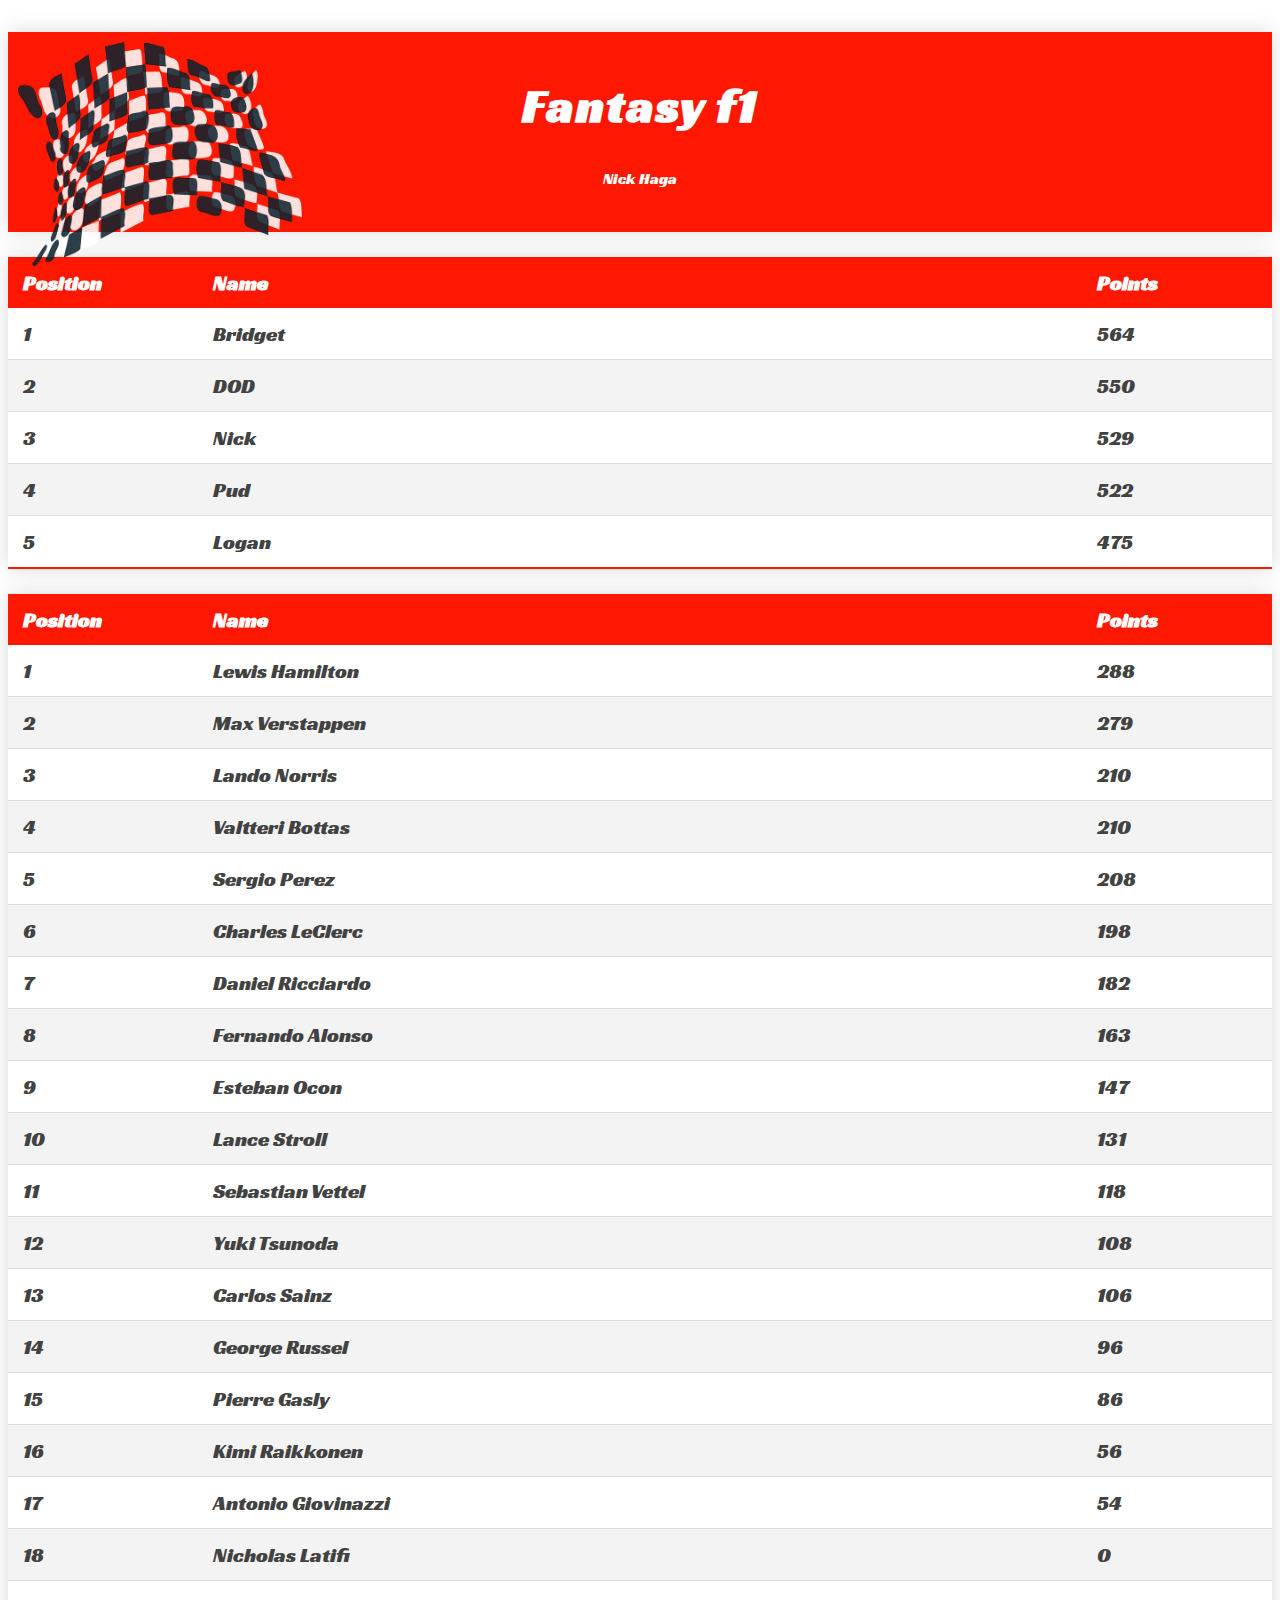
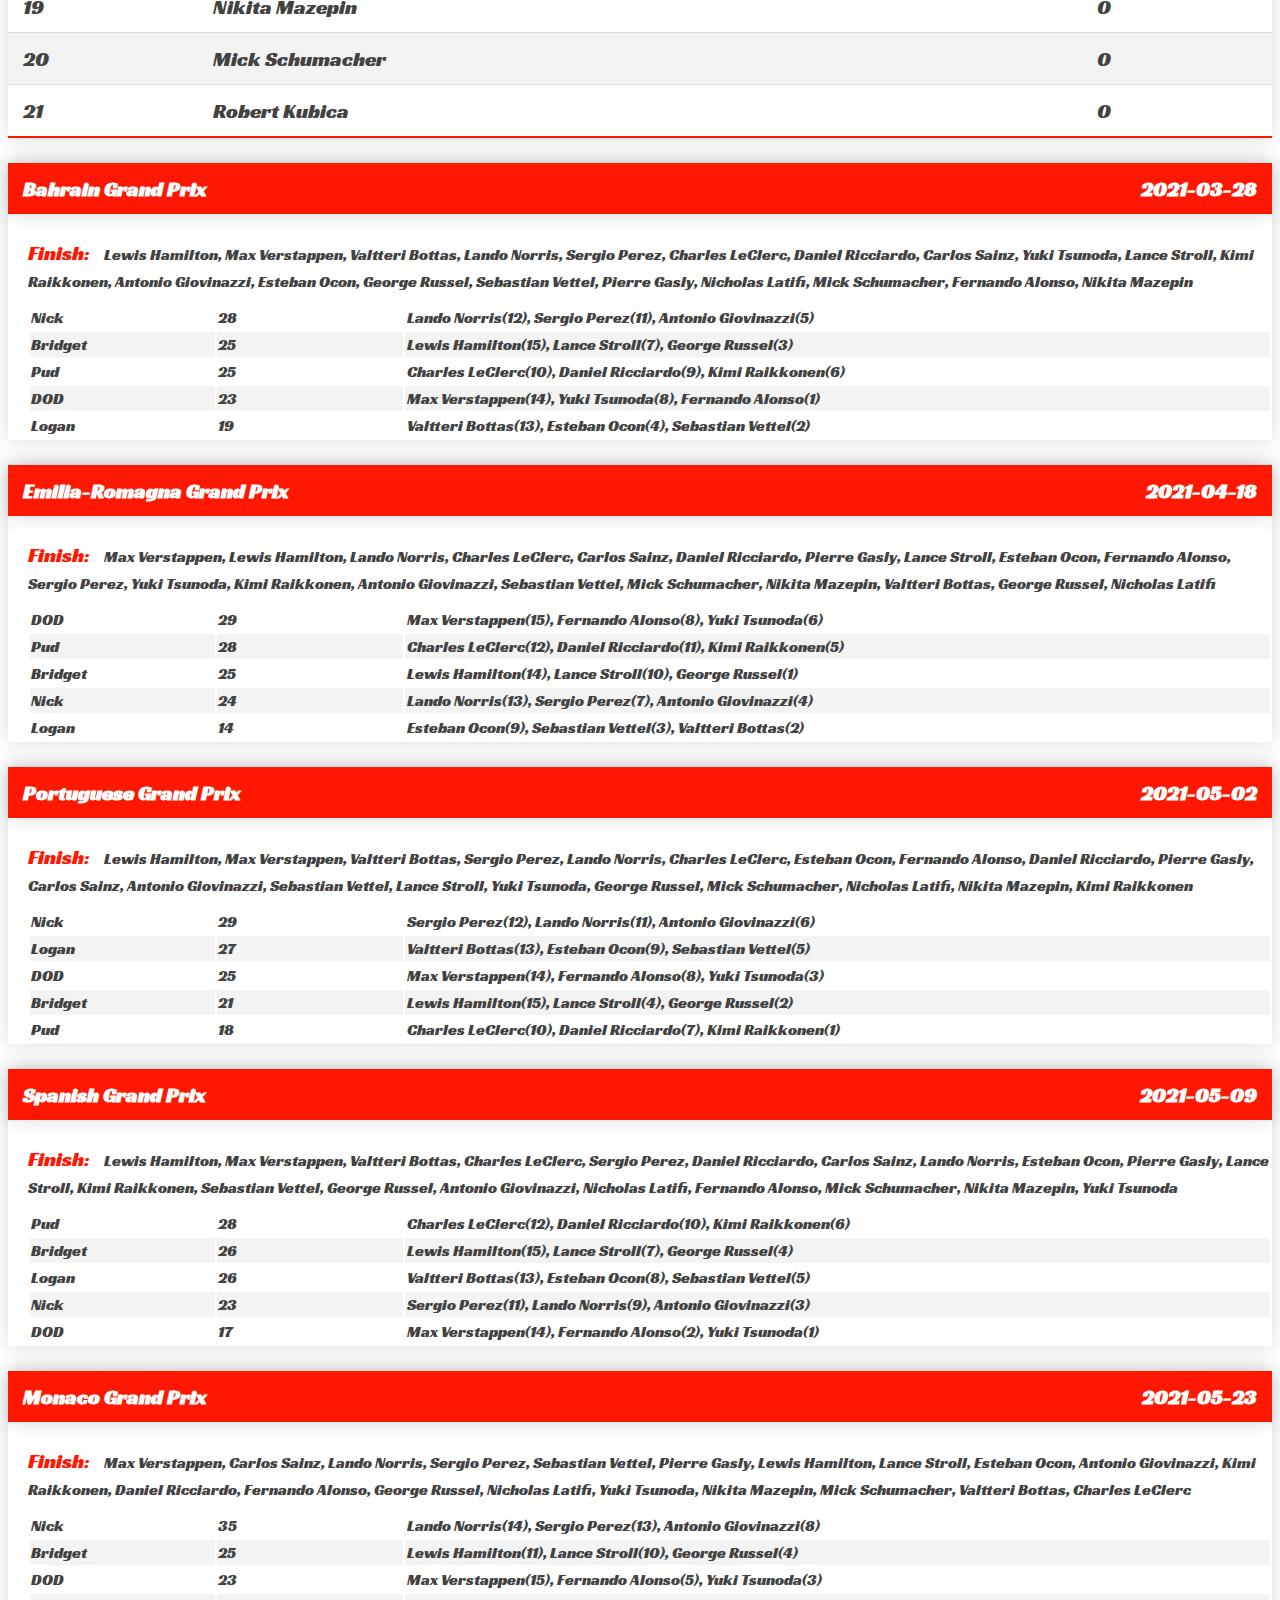
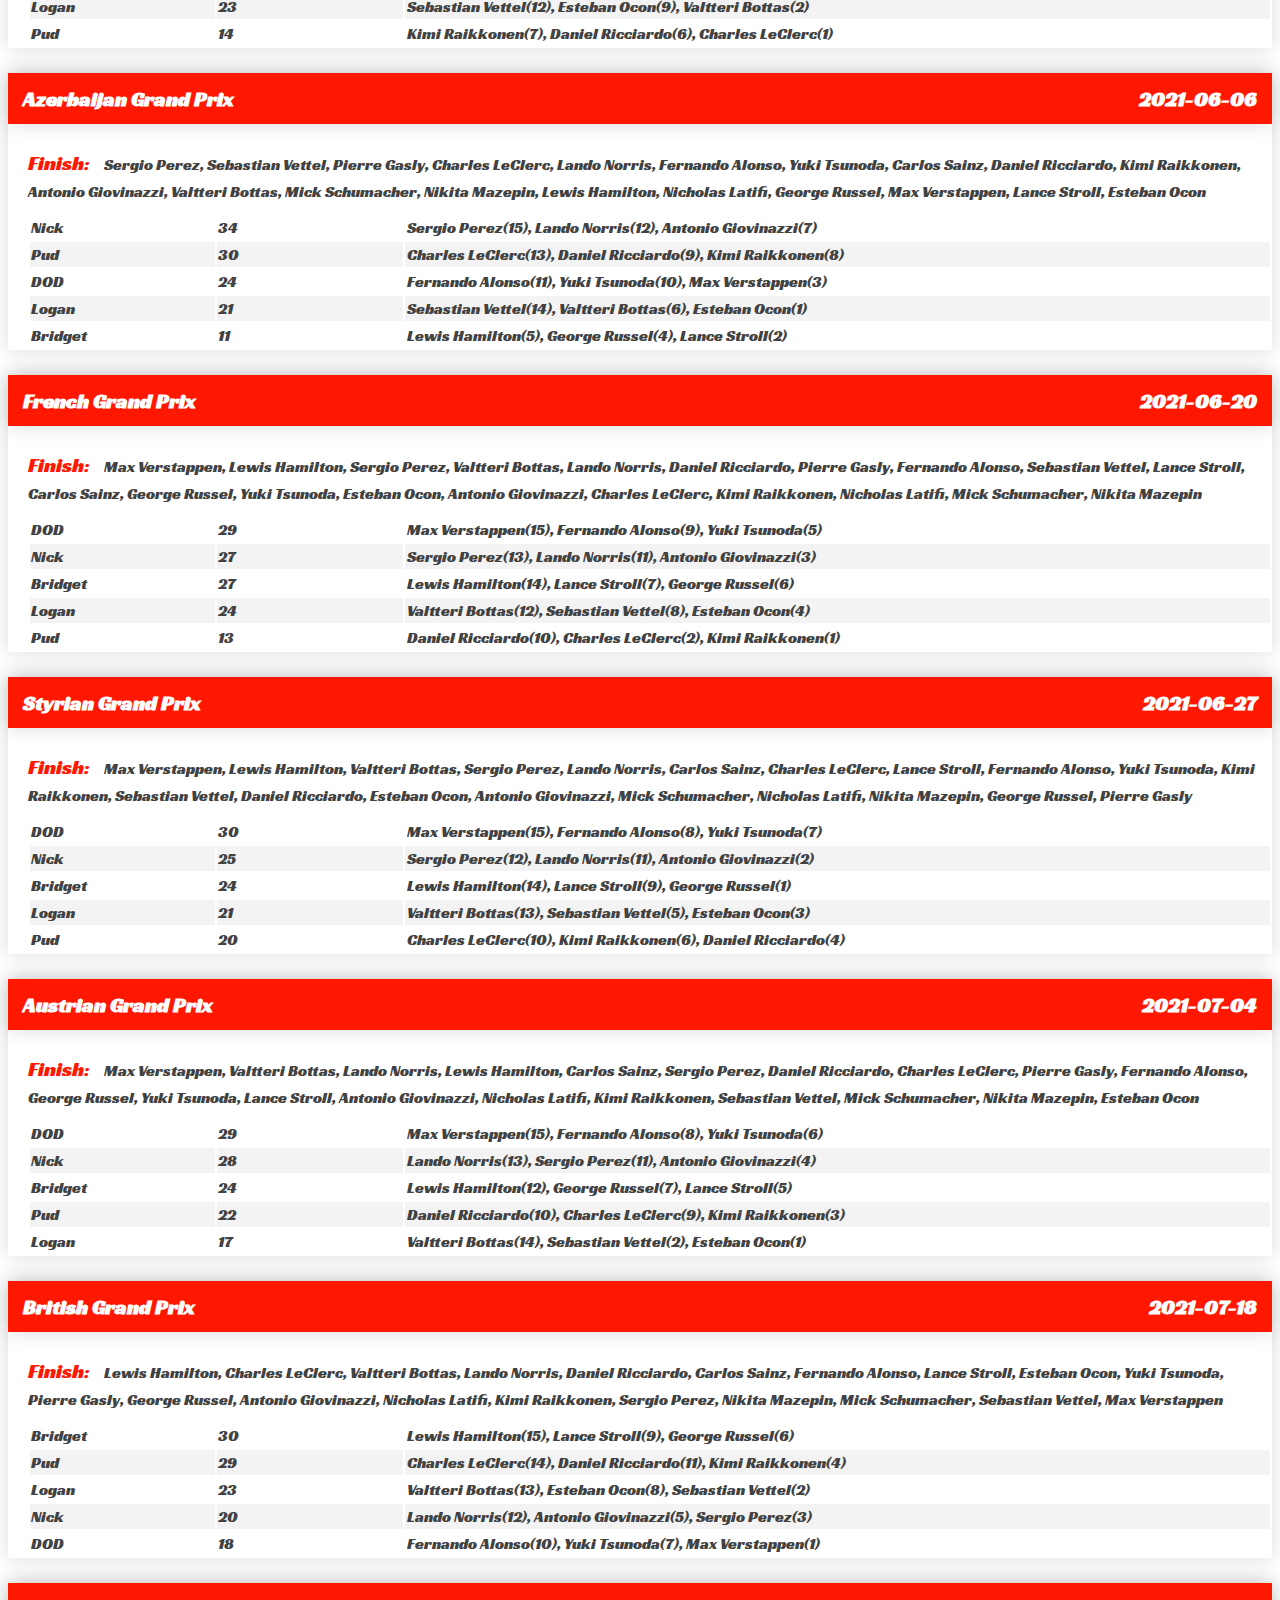
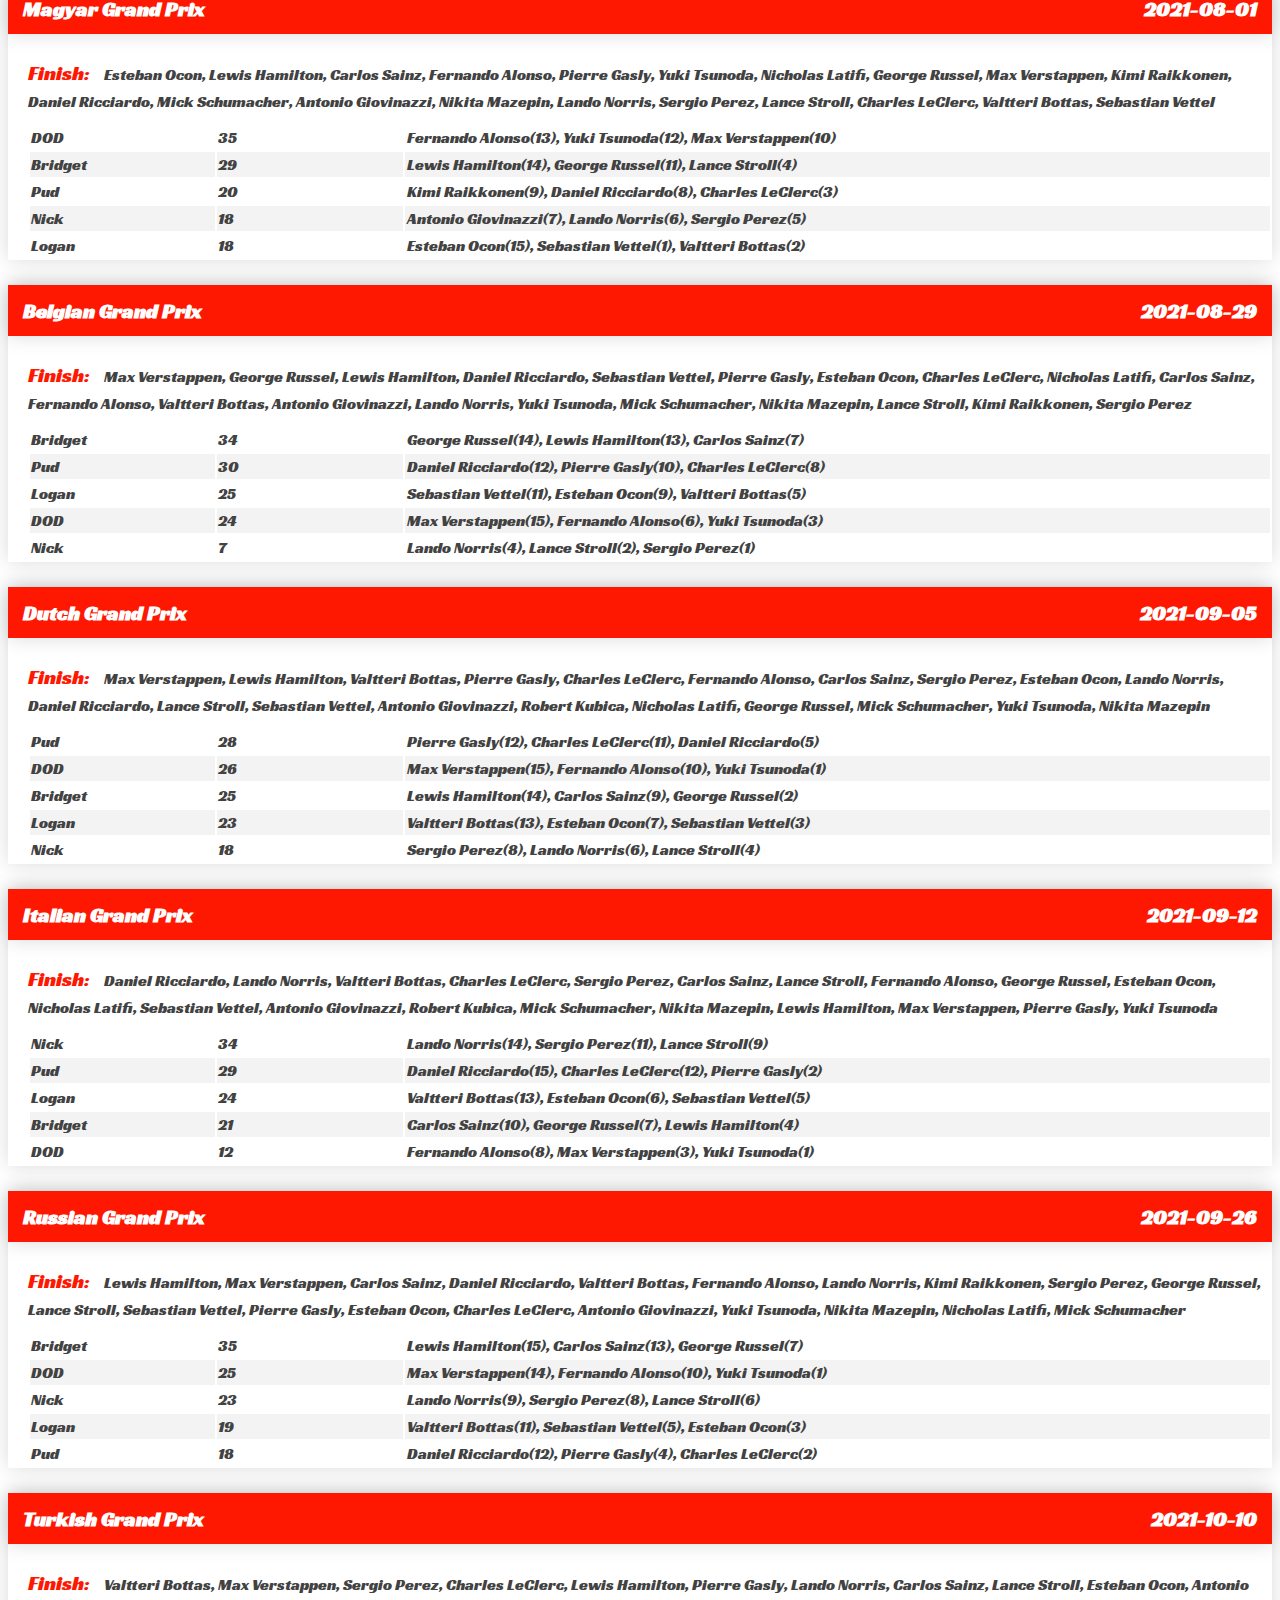
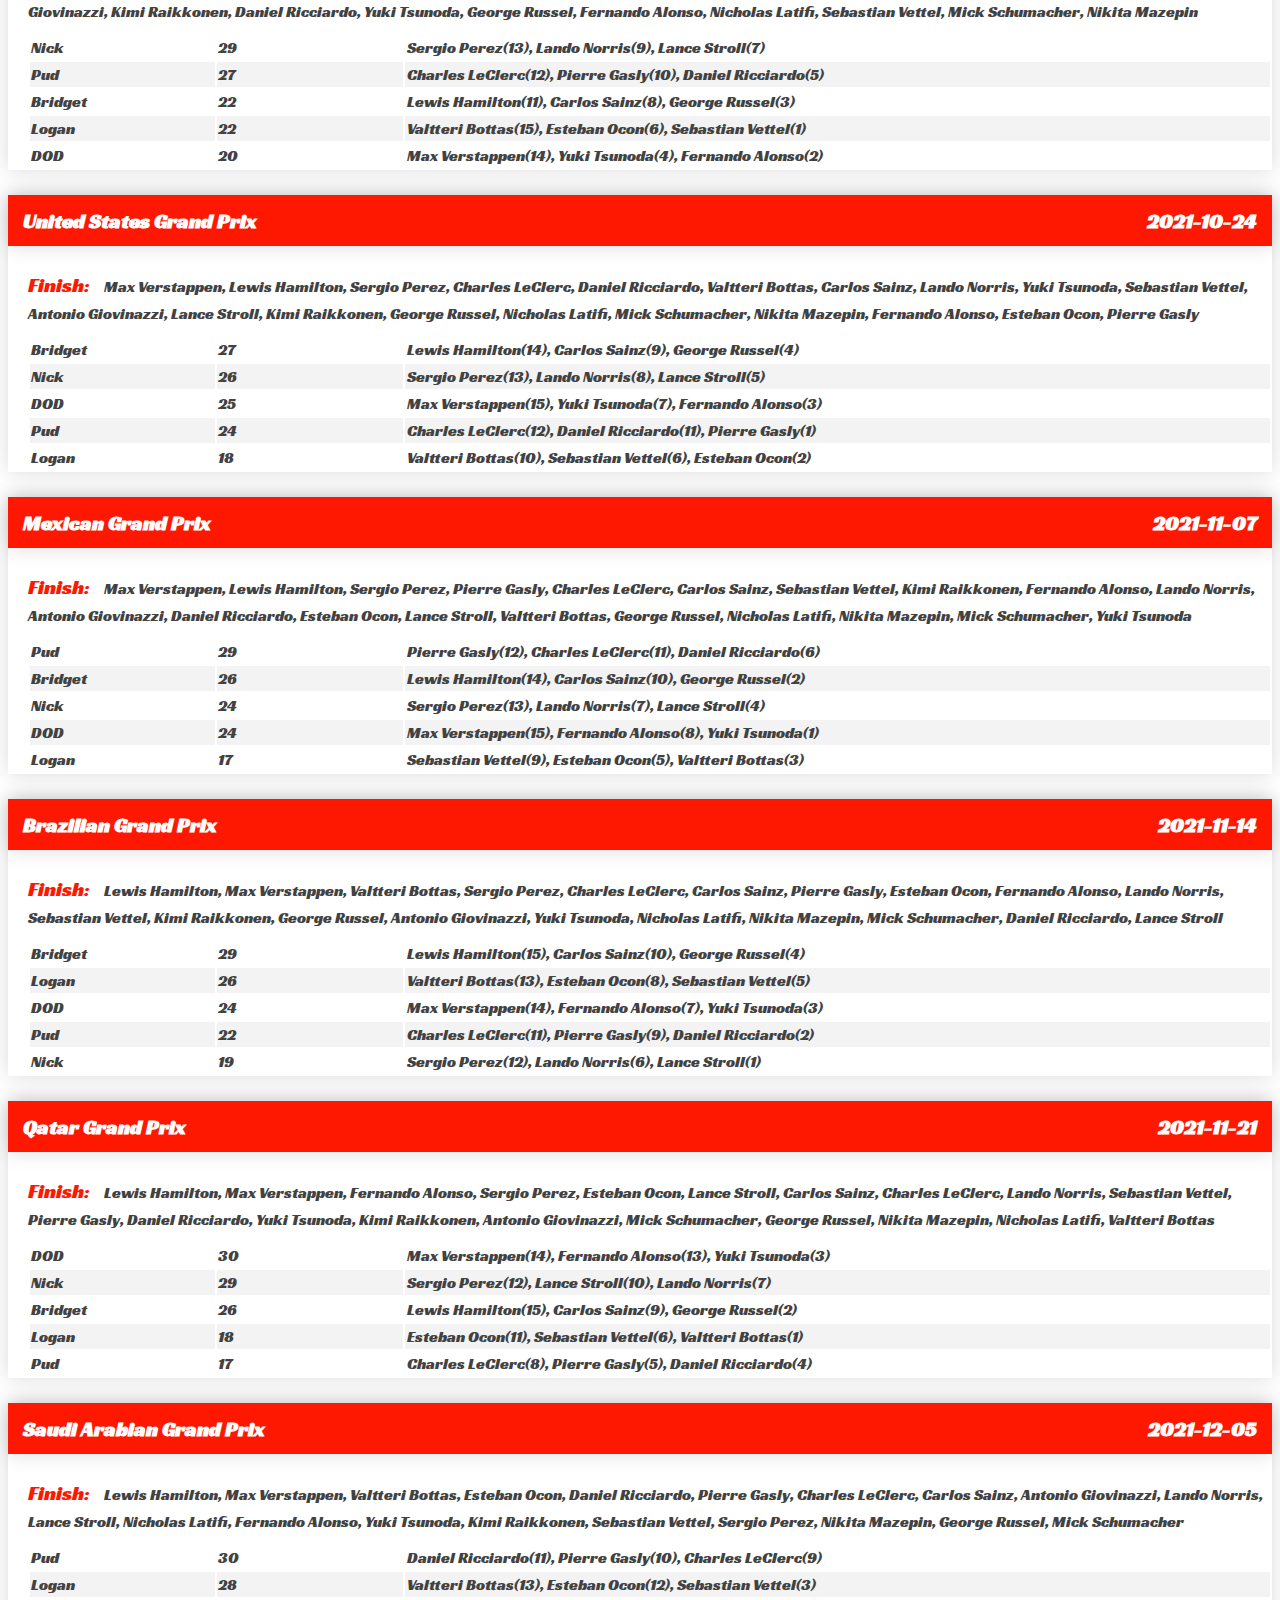
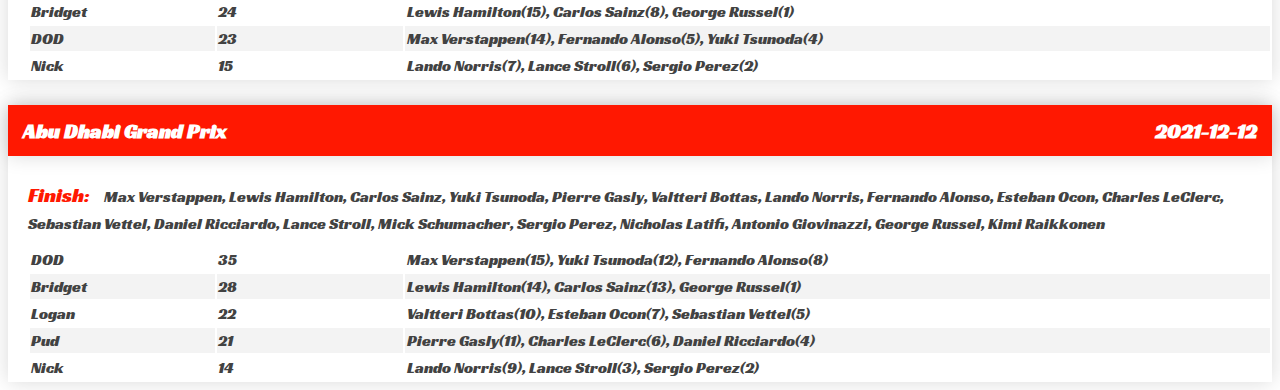
<file: 2021/index.html>
<!DOCTYPE html>
<html lang="en">

<head>
    <meta charset="utf-8">
    <link rel="icon" type="image/png" href="f1.png" />

    <title>F1 2021 Competition</title>
    <meta name="description" content="F1 2021 Competition">
    <meta name="author" content="Nick">

    <link rel="preconnect" href="https://fonts.gstatic.com">
    <link href="https://fonts.googleapis.com/css2?family=Racing+Sans+One&display=swap" rel="stylesheet">
    <link rel="stylesheet" href="styles.css?v=1.0">
</head>

<body>
    <script src="data.js?01"></script>
    <div id="root">
        <div class="banner">
            <img class="flag" src="flag.png" alt="Flag">
            <div class="banner-text">
                <h1>Fantasy f1</h1>
                <p>Nick Haga</p>
            </div>
        </div>
        <table class="styled-table">
            <colgroup>
                <col span="1" style="width: 15%;">
                <col span="1" style="width: 70%;">
                <col span="1" style="width: 15%;">
            </colgroup>
            <thead>
                <tr>
                    <th>Position</th>
                    <th>Name</th>
                    <th>Points</th>
                </tr>
            </thead>
            <tbody id="playerRow">
            </tbody>
        </table>
        <table class="styled-table">
            <colgroup>
                <col span="1" style="width: 15%;">
                <col span="1" style="width: 70%;">
                <col span="1" style="width: 15%;">
            </colgroup>
            <thead>
                <tr>
                    <th>Position</th>
                    <th>Name</th>
                    <th>Points</th>
                </tr>
            </thead>
            <tbody id="driverRow">
            </tbody>
        </table>
        <div id="races">
            <!-- <div class="race">
                <table class="styled-table">
                    <thead>
                        <tr>
                            <th>Bahrain Grand Prix</th>
                            <th class="rightAlign">3/8/2021</th>
                        </tr>
                    </thead>
                </table>
                <div class="driverFinishes">
                    <span class="redText">Finish: </span><span class="textDetail">lewis hamilton alks;jf sa;l
                        fd;lkjfsa;lk
                        jds;lksa ;lkdsj lks lkjf
                        ;lkflkjdflkjfd;lksa;lk dsadslk f slk lk jf;ldsa jj sljfd jlds;kj dsalkfjds;lkf jjjdsafj;lkds
                        ;lkjf
                        kdfjj;lkfj dfj;ljd l;ksf jlkfd j;ldsfj dsfjds;lf jsjdsfl;j</span>
                </div>
                <table class="driver-table">
                    <colgroup>
                        <col span="1" style="width: 15%;">
                        <col span="1" style="width: 15%;">
                        <col span="1" style="width: 70%;">
                    </colgroup>
                    <tbody id="driverFinish">
                        <tr>
                            <td class="redText">Nick</td>
                            <td>30</td>
                            <td>lewis hamilton, lewis hamilton, lewis hamilton</td>
                        </tr>
                        <tr>
                            <td>Nick</td>
                            <td>30</td>
                            <td>lewis hamilton, lewis hamilton, lewis hamilton</td>
                        </tr>
                        <tr>
                            <td>Nick</td>
                            <td>30</td>
                            <td>lewis hamilton, lewis hamilton, lewis hamilton</td>
                        </tr>
                        <tr>
                            <td>Nick</td>
                            <td>30</td>
                            <td>lewis hamilton, lewis hamilton, lewis hamilton</td>
                        </tr>
                        <tr>
                            <td>Nick</td>
                            <td>30</td>
                            <td>lewis hamilton, lewis hamilton, lewis hamilton</td>
                        </tr>
                    </tbody>
                </table>
            </div> -->
        </div>

    </div>
    <script>
        function RacePoints() {
            var raceIndex;
            for (raceIndex = 0; raceIndex < data.Race.length; raceIndex++) {
                var currentRace = data.Race[raceIndex];
                if (currentRace.Finish) {
                    var currentPoints = 15;
                    var picksIndex;
                    for (pickIndex = 0; pickIndex < currentRace.Picks.length; pickIndex++) {
                        currentRace.Picks[pickIndex].DriverPicks = [0, 0, 0];
                    }
                    var positionIndex;
                    for (positionIndex = 0; positionIndex < currentRace.Finish.length; positionIndex++) {
                        var matchCount = 0;

                        // see if anyone has the current driver
                        var pickIndex;
                        for (pickIndex = 0; pickIndex < currentRace.Picks.length; pickIndex++) {
                            var currentPick = currentRace.Picks[pickIndex];

                            var pickDriverIndex;
                            for (pickDriverIndex = 0; pickDriverIndex < currentPick.Drivers.length; pickDriverIndex++) {
                                if (currentRace.Finish[positionIndex] == currentPick.Drivers[pickDriverIndex]) {

                                    currentPick.DriverPicks[pickDriverIndex] = currentPoints;


                                    // Points per race
                                    if (currentPick.Points)
                                        currentPick.Points += currentPoints;
                                    else
                                        currentPick.Points = currentPoints;

                                    // Points per player 
                                    const player = data.Player.find(p => p.Name == currentPick.Player);
                                    if (player.Points)
                                        player.Points += currentPoints;
                                    else
                                        player.Points = currentPoints;

                                    // Points per driver
                                    if (matchCount == 0) {
                                        const driver = data.Driver.find(d => d.Number == currentRace.Finish[positionIndex]);
                                        if (driver.Points)
                                            driver.Points += currentPoints;
                                        else
                                            driver.Points = currentPoints;
                                    }

                                    // Adding Points per Driver per Race


                                    matchCount += 1;
                                }
                            }
                        }

                        currentPoints -= matchCount;

                    }
                }


            }
        }
        RacePoints();
        function SortData() {
            data.Player.sort(function (a, b) {
                return b.Points - a.Points;
            });
            data.Driver.sort(function (a, b) {
                var aPoints = a.Points || 0;
                var bPoints = b.Points || 0;
                return bPoints - aPoints;
            });
            for (var raceIndex = 0; raceIndex < data.Race.length; raceIndex++) {
                if (data.Race[raceIndex].Picks) {
                    data.Race[raceIndex].Picks.sort(function (a, b) {
                        return b.Points - a.Points;
                    });
                }
            }
        }
        SortData();
        function AddPlayerTable() {
            var playerLoop = 0;
            for (playerLoop = 0; playerLoop < data.Player.length; playerLoop++) {
                var newRow = document.createElement("tr");
                document.getElementById("playerRow").appendChild(newRow);
                var playerPosition = document.createElement("td");
                playerPosition.innerText = playerLoop + 1;
                newRow.appendChild(playerPosition);
                var playerName = document.createElement("td");
                playerName.innerText = data.Player[playerLoop].Name;
                newRow.appendChild(playerName);
                var playerPoints = document.createElement("td");
                playerPoints.innerText = data.Player[playerLoop].Points || 0;
                newRow.appendChild(playerPoints);
            }
        }
        AddPlayerTable();

        function AddDriverTable() {
            var driverLoop = 0;
            for (driverLoop = 0; driverLoop < data.Driver.length; driverLoop++) {
                var newRow = document.createElement("tr");
                document.getElementById("driverRow").appendChild(newRow);
                var driverPosition = document.createElement("td");
                driverPosition.innerText = driverLoop + 1;
                newRow.appendChild(driverPosition);
                var driverName = document.createElement("td");
                driverName.innerText = data.Driver[driverLoop].Name;
                newRow.appendChild(driverName);
                var driverPoints = document.createElement("td");
                driverPoints.innerText = data.Driver[driverLoop].Points || 0;
                newRow.appendChild(driverPoints);
            }
        }
        AddDriverTable();

        function AddRaceTables() {
            var raceLoop = 0;
            for (raceLoop = 0; raceLoop < data.Race.length; raceLoop++) {
                var currentRace = data.Race[raceLoop];
                var raceDiv = document.createElement("div");
                raceDiv.classList = "race";
                document.getElementById("races").appendChild(raceDiv);
                var raceHeader = document.createElement("table");
                raceHeader.classList = "styled-table";
                raceDiv.appendChild(raceHeader);
                var raceTHead = document.createElement("thead");
                raceHeader.appendChild(raceTHead);
                var raceTR = document.createElement("tr");
                raceTHead.appendChild(raceTR);
                var raceName = document.createElement("th");
                raceName.innerText = data.Race[raceLoop].Name;
                raceTR.appendChild(raceName);
                var raceDate = document.createElement("th");
                raceDate.classList = "rightAlign";
                raceDate.innerText = data.Race[raceLoop].Date;
                raceTR.appendChild(raceDate);
                var finishDiv = document.createElement("div");
                finishDiv.classList = "driverFinishes";
                raceDiv.appendChild(finishDiv);
                if (currentRace.Finish) {
                    var finishSign = document.createElement("span");
                    finishSign.classList = "redText";
                    finishSign.innerText = "Finish: ";
                    finishDiv.appendChild(finishSign);
                    var driverOrder = document.createElement("span");
                    driverOrder.classList = "textDetail";
                    var driverText = "";
                    for (var finishIndex = 0; finishIndex < currentRace.Finish.length; finishIndex++) {
                        const found = data.Driver.find(element => element.Number == currentRace.Finish[finishIndex]);
                        driverText += found.Name;
                        if (finishIndex < currentRace.Finish.length - 1) {
                            driverText += ", ";
                        }
                    }
                    driverOrder.innerText = driverText;
                    finishDiv.appendChild(driverOrder);

                    var driverTable = document.createElement("table");
                    driverTable.classList = "driver-table";
                    raceDiv.appendChild(driverTable);
                    var columnGroup = document.createElement("colgroup");
                    driverTable.appendChild(columnGroup);
                    var col1 = document.createElement("col");
                    col1.span = "1";
                    col1.style = "width: 15%";
                    columnGroup.appendChild(col1);
                    var col2 = document.createElement("col");
                    col2.span = "1";
                    col2.style = "width: 15%";
                    columnGroup.appendChild(col2);
                    var col3 = document.createElement("col");
                    col3.span = "1";
                    col3.style = "width: 70%";
                    columnGroup.appendChild(col3);
                    var playerFinishTB = document.createElement("tbody");
                    playerFinishTB.classList = "driverFinish";
                    driverTable.appendChild(playerFinishTB);
                    for (var playerFinishIndex = 0; playerFinishIndex < currentRace.Picks.length; playerFinishIndex++) {
                        var playerFinishTR = document.createElement("tr");
                        playerFinishTB.appendChild(playerFinishTR);
                        var playerFinishName = document.createElement("td");
                        playerFinishName.innerText = currentRace.Picks[playerFinishIndex].Player;
                        playerFinishTR.appendChild(playerFinishName);
                        var playerFinishPoints = document.createElement("td");
                        playerFinishPoints.innerText = currentRace.Picks[playerFinishIndex].Points;
                        playerFinishTR.appendChild(playerFinishPoints);
                        var playerFinishDrivers = document.createElement("tr");
                        var driverList = "";
                        for (var driverFinishIndex = 0; driverFinishIndex < 3; driverFinishIndex++) {
                            var found = data.Driver.find(element => element.Number == currentRace.Picks[playerFinishIndex].Drivers[driverFinishIndex]);
                            driverList += found.Name;
                            if (driverFinishIndex < 2) {
                                driverList += "(" + currentRace.Picks[playerFinishIndex].DriverPicks[driverFinishIndex] + ")" + ", ";
                            }
                            else {
                                driverList += "(" + currentRace.Picks[playerFinishIndex].DriverPicks[driverFinishIndex] + ")";
                            }
                        }
                        playerFinishDrivers.innerText = driverList;
                        playerFinishTR.appendChild(playerFinishDrivers);
                    }
                }
            }
        }
        AddRaceTables();

        console.log(data);
    </script>
</body>

</html>
</file>
<file: 2021/styles.css>
body {
    font-family: 'Racing Sans One', cursive;
}

.styled-table {
    border-collapse: collapse;
    margin: 25px 0;
    font-size: 16pt;
    text-size-adjust: none;

    color: rgb(66, 66, 66);
    min-width: 400px;
    width: 100%;
    box-shadow: 0 0 20px rgba(0, 0, 0, 0.15);
}

.styled-table thead tr {
    background-color: #ff1801;
    color: #ffffff;
    text-align: left;
}

.styled-table th,
.styled-table td {
    padding: 12px 15px;
}

.styled-table tbody tr {
    border-bottom: 1px solid #dddddd;
}

.styled-table tbody tr:nth-of-type(even) {
    background-color: #f3f3f3;
}

.styled-table tbody tr:last-of-type {
    border-bottom: 2px solid #ff1801;
}

.banner {
    min-width: 400px;
    width: 100%;
    height: 200px;
    background-color: #ff1801;
    box-shadow: 0 0 20px rgba(0, 0, 0, 0.15);
}

.banner-text {
    text-align: center;
    position: relative;
    top: 50%;
    left: 50%;
    transform: translate(-50%, -50%);
    color: white;
}

.flag{
    position: absolute;
    padding-left: 10px;
    padding-top: 10px;
    height: 224px;
}

.banner-text h1 {
    font-size: 48px;
    letter-spacing: 2px;
}

.race{
    text-size-adjust: 100%;
    font-size: 16pt;
    border-collapse: collapse;
    color: rgb(66, 66, 66);
    min-width: 400px;
    width: 100%;
    box-shadow: 0 0 20px rgba(0, 0, 0, 0.15);
}

.rightAlign{
    text-align: right;
}

.redText{
    color:#ff1801;
}


.textDetail{
    padding-left: 10px;
    font-size: 12pt;
}

span{
    font-weight: 100;
}
.driverFinishes{
    padding-left: 20px;
    padding-bottom: 10px;
}
.driver-table{
    width: 100%;
    font-size: 12pt;
    padding-left: 20px;
}

.driver-table tbody tr {
    border-bottom: 1px solid #dddddd;
}

.driver-table tbody tr:nth-of-type(even) {
    background-color: #f3f3f3;
}
</file>
